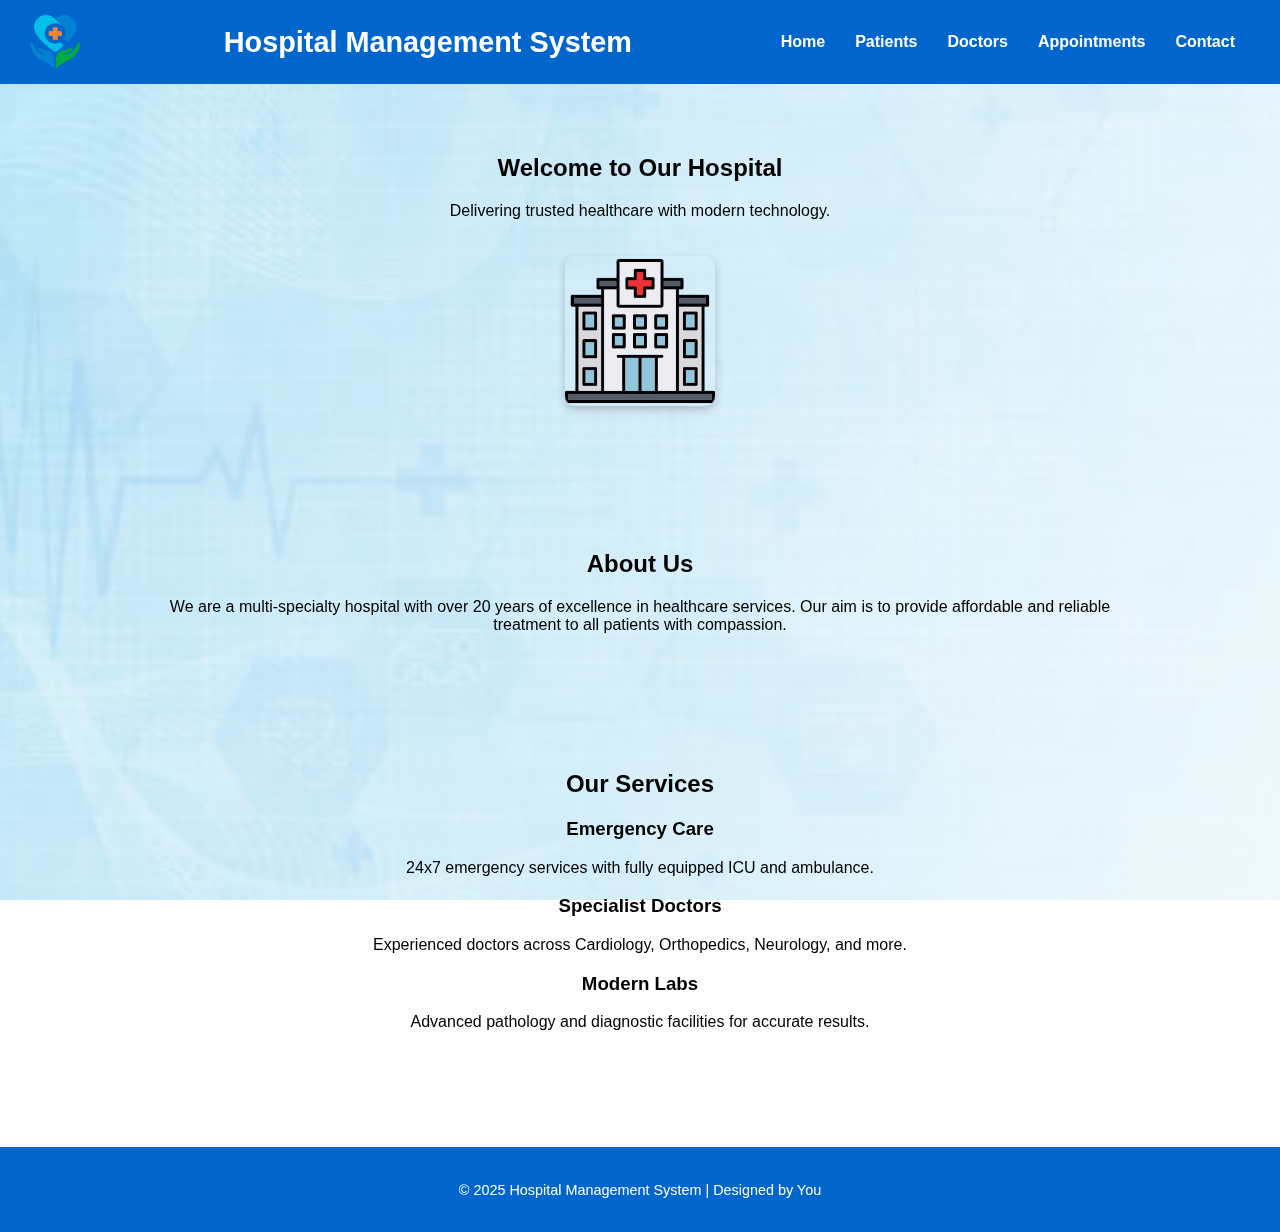
<file: index.html>
<!DOCTYPE html>
<html lang="en">
<head>
  <meta charset="UTF-8">
  <meta name="viewport" content="width=device-width, initial-scale=1.0">
  <title>Hospital Management System</title>
  <link rel="stylesheet" href="style.css">
</head>
<body>
  <header>
    <img src="images/medical_logo.png" class="logo" alt="Logo">
    <h1>Hospital Management System</h1>
    <nav>
      <ul>
        <li><a href="index.html">Home</a></li>
        <li><a href="patients.html">Patients</a></li>
        <li><a href="doctors.html">Doctors</a></li>
        <li><a href="appointments.html">Appointments</a></li>
        <li><a href="contact.html">Contact</a></li>
      </ul>
    </nav>
  </header>

  <section class="hero">
    <h2>Welcome to Our Hospital</h2>
    <p>Delivering trusted healthcare with modern technology.</p>
    <img src="images/hospital.png" alt="Hospital" class="section-img">
  </section>

  <section class="about">
    <h2>About Us</h2>
    <p>We are a multi-specialty hospital with over 20 years of excellence in healthcare services.
       Our aim is to provide affordable and reliable treatment to all patients with compassion.</p>
  </section>

  <section class="services">
    <h2>Our Services</h2>
    <div class="service-box">
      <h3>Emergency Care</h3>
      <p>24x7 emergency services with fully equipped ICU and ambulance.</p>
    </div>
    <div class="service-box">
      <h3>Specialist Doctors</h3>
      <p>Experienced doctors across Cardiology, Orthopedics, Neurology, and more.</p>
    </div>
    <div class="service-box">
      <h3>Modern Labs</h3>
      <p>Advanced pathology and diagnostic facilities for accurate results.</p>
    </div>
  </section>

  <footer>
    <p>&copy; 2025 Hospital Management System | Designed by You</p>
  </footer>
</body>
</html>
</file>
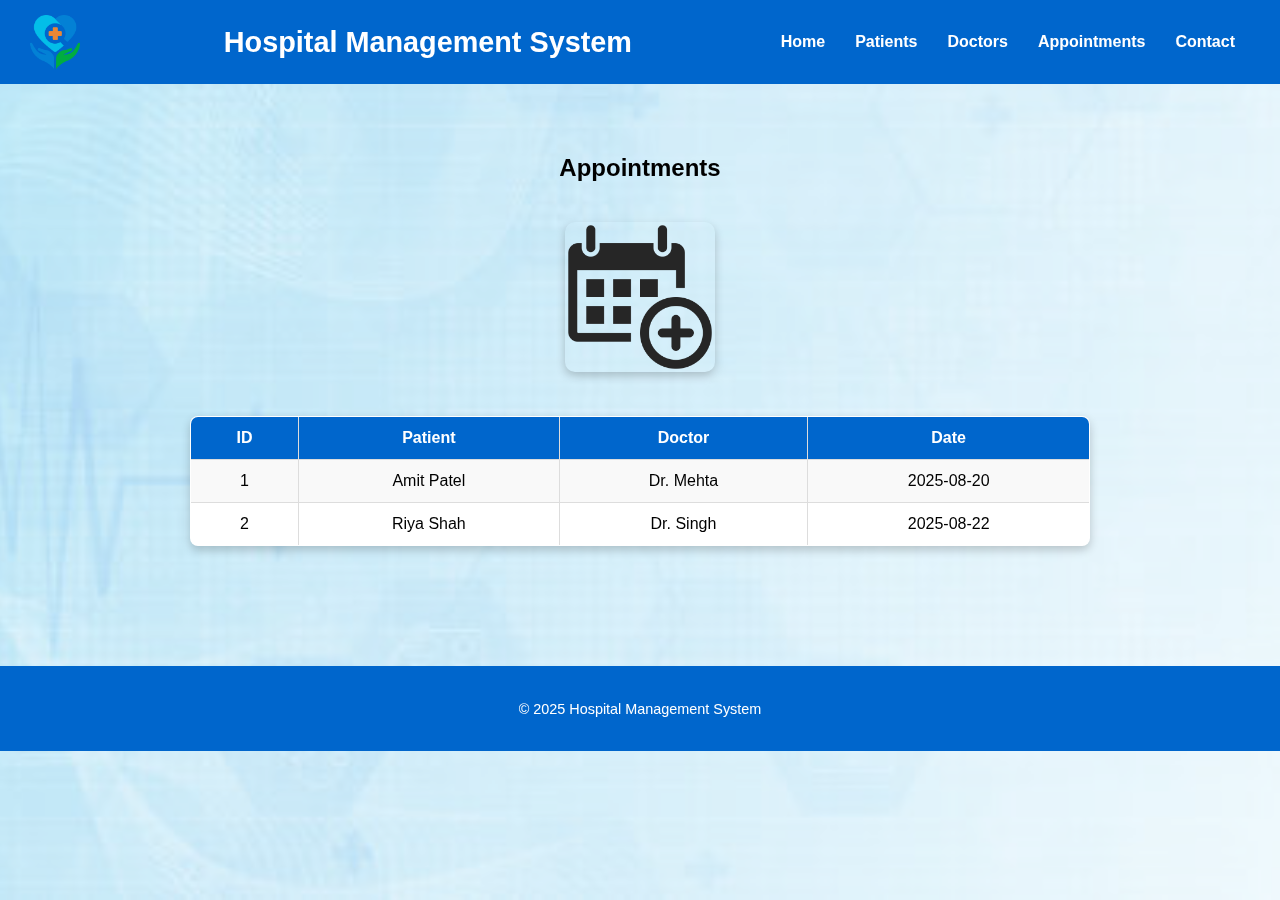
<file: appointments.html>
<!DOCTYPE html>
<html lang="en">
<head>
  <meta charset="UTF-8">
  <meta name="viewport" content="width=device-width, initial-scale=1.0">
  <title>Appointments</title>
  <link rel="stylesheet" href="style.css">
</head>
<body>
  <header>
    <img src="images/medical_logo.png" alt="Logo" class="logo">
    <h1>Hospital Management System</h1>
    <nav>
      <ul>
        <li><a href="index.html">Home</a></li>
        <li><a href="patients.html">Patients</a></li>
        <li><a href="doctors.html">Doctors</a></li>
        <li><a href="appointments.html" class="active">Appointments</a></li>
        <li><a href="contact.html">Contact</a></li>
      </ul>
    </nav>
  </header>

  <section>
    <h2>Appointments</h2>
    <img src="images/appointment_calander.png" alt="Appointments" class="section-img">
    <table>
      <tr><th>ID</th><th>Patient</th><th>Doctor</th><th>Date</th></tr>
      <tr><td>1</td><td>Amit Patel</td><td>Dr. Mehta</td><td>2025-08-20</td></tr>
      <tr><td>2</td><td>Riya Shah</td><td>Dr. Singh</td><td>2025-08-22</td></tr>
    </table>
  </section>

  <footer>
    <p>&copy; 2025 Hospital Management System</p>
  </footer>
</body>
</html>
</file>
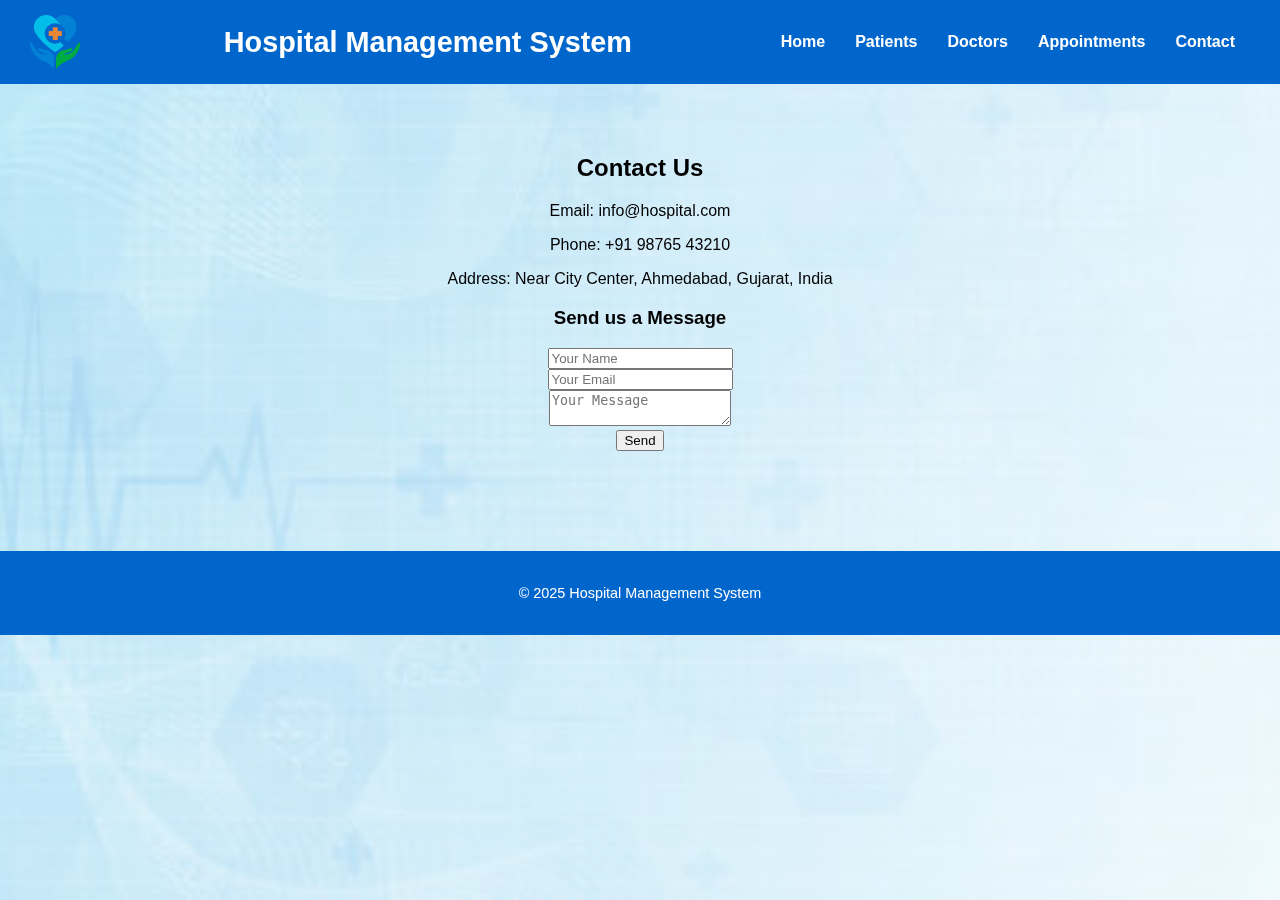
<file: contact.html>
<!DOCTYPE html>
<html lang="en">
<head>
  <meta charset="UTF-8">
  <meta name="viewport" content="width=device-width, initial-scale=1.0">
  <title>Contact - HMS</title>
  <link rel="stylesheet" href="style.css">
</head>
<body>
  <header>
    <img src="images/medical_logo.png" class="logo" alt="Logo">
    <h1>Hospital Management System</h1>
    <nav>
      <ul>
        <li><a href="index.html">Home</a></li>
        <li><a href="patients.html">Patients</a></li>
        <li><a href="doctors.html">Doctors</a></li>
        <li><a href="appointments.html">Appointments</a></li>
        <li><a href="contact.html" class="active">Contact</a></li>
      </ul>
    </nav>
  </header>

  <section>
    <h2>Contact Us</h2>
    <p>Email: info@hospital.com</p>
    <p>Phone: +91 98765 43210</p>
    <p>Address: Near City Center, Ahmedabad, Gujarat, India</p>

    <h3>Send us a Message</h3>
    <form>
      <input type="text" placeholder="Your Name" required><br>
      <input type="email" placeholder="Your Email" required><br>
      <textarea placeholder="Your Message" required></textarea><br>
      <button type="submit">Send</button>
    </form>
  </section>

  <footer>
    <p>&copy; 2025 Hospital Management System</p>
  </footer>
</body>
</html>
</file>
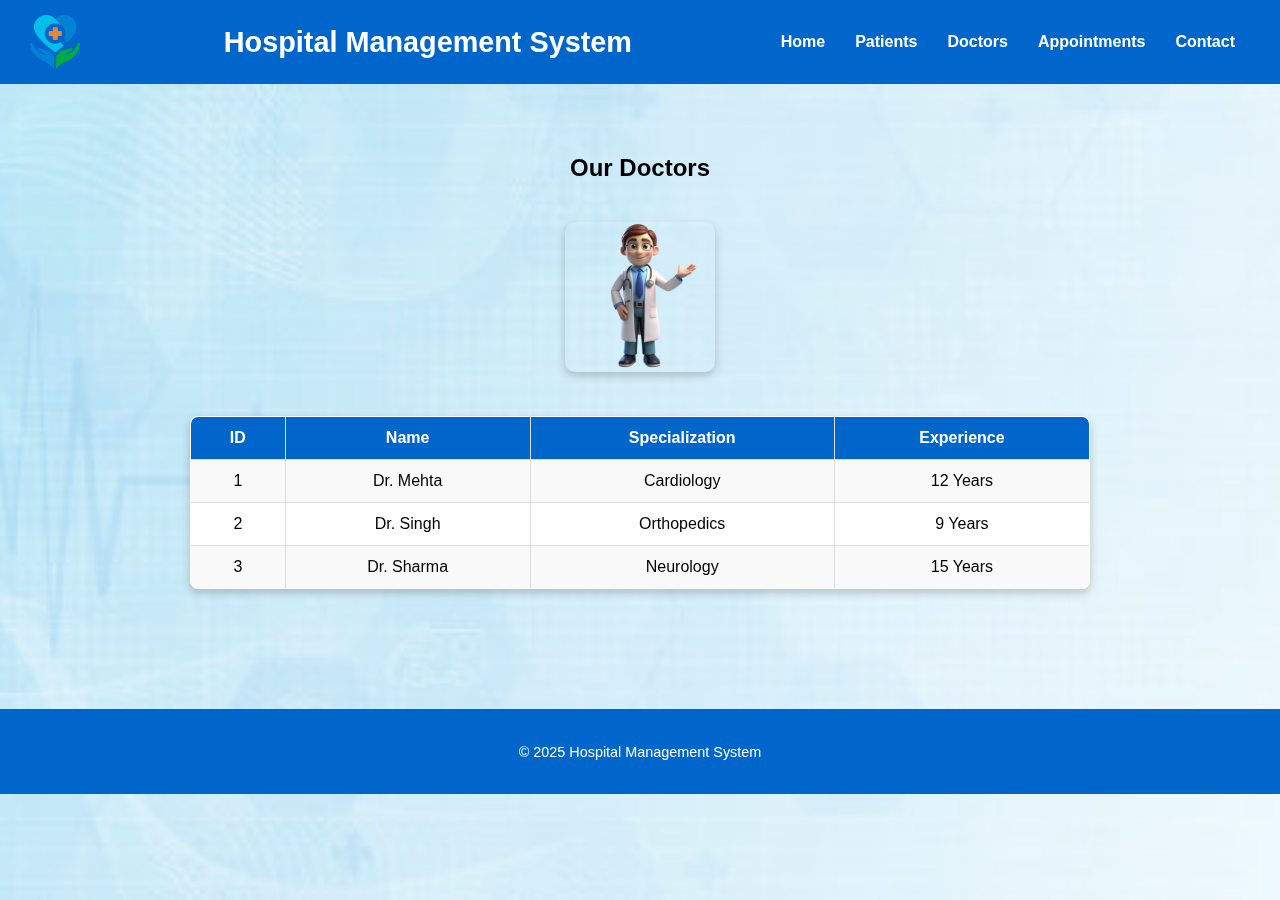
<file: doctors.html>
<!DOCTYPE html>
<html lang="en">
<head>
  <meta charset="UTF-8">
  <meta name="viewport" content="width=device-width, initial-scale=1.0">
  <title>Doctors - HMS</title>
  <link rel="stylesheet" href="style.css">
</head>
<body>
  <header>
    <img src="images/medical_logo.png" class="logo" alt="Logo">
    <h1>Hospital Management System</h1>
    <nav>
      <ul>
        <li><a href="index.html">Home</a></li>
        <li><a href="patients.html">Patients</a></li>
        <li><a href="doctors.html" class="active">Doctors</a></li>
        <li><a href="appointments.html">Appointments</a></li>
        <li><a href="contact.html">Contact</a></li>
      </ul>
    </nav>
  </header>

  <section>
    <h2>Our Doctors</h2>
    <img src="images/doctor.webp" alt="Doctor" class="section-img">
    <table>
      <tr><th>ID</th><th>Name</th><th>Specialization</th><th>Experience</th></tr>
      <tr><td>1</td><td>Dr. Mehta</td><td>Cardiology</td><td>12 Years</td></tr>
      <tr><td>2</td><td>Dr. Singh</td><td>Orthopedics</td><td>9 Years</td></tr>
      <tr><td>3</td><td>Dr. Sharma</td><td>Neurology</td><td>15 Years</td></tr>
    </table>
  </section>

  <footer>
    <p>&copy; 2025 Hospital Management System</p>
  </footer>
</body>
</html>
</file>
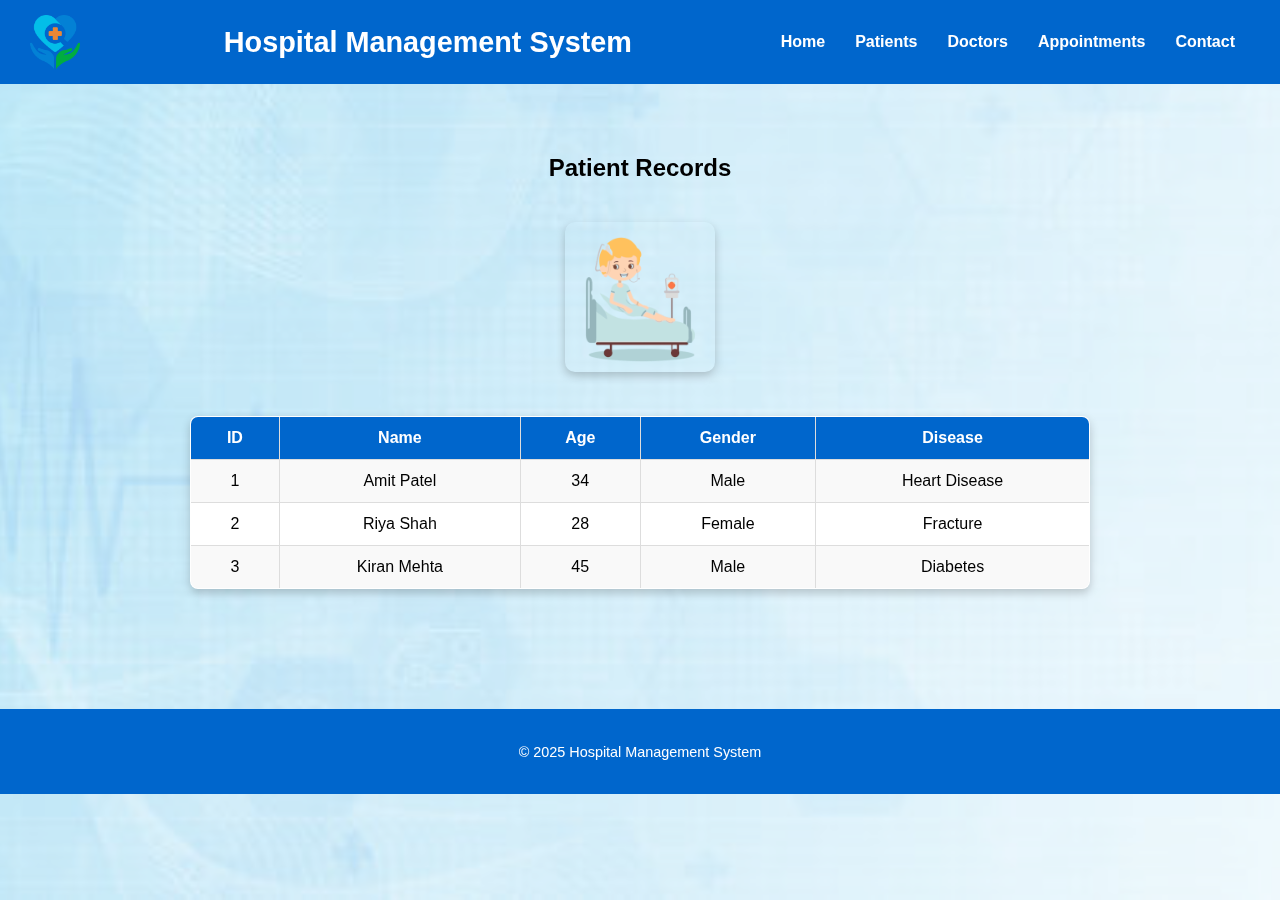
<file: patients.html>
<!DOCTYPE html>
<html lang="en">
<head>
  <meta charset="UTF-8">
  <meta name="viewport" content="width=device-width, initial-scale=1.0">
  <title>Patients - HMS</title>
  <link rel="stylesheet" href="style.css">
</head>
<body>
  <header>
    <img src="images/medical_logo.png" class="logo" alt="Logo">
    <h1>Hospital Management System</h1>
    <nav>
      <ul>
        <li><a href="index.html">Home</a></li>
        <li><a href="patients.html" class="active">Patients</a></li>
        <li><a href="doctors.html">Doctors</a></li>
        <li><a href="appointments.html">Appointments</a></li>
        <li><a href="contact.html">Contact</a></li>
      </ul>
    </nav>
  </header>

  <section>
    <h2>Patient Records</h2>
    <img src="images/patient.png" alt="Patients" class="section-img">
    <table>
      <tr><th>ID</th><th>Name</th><th>Age</th><th>Gender</th><th>Disease</th></tr>
      <tr><td>1</td><td>Amit Patel</td><td>34</td><td>Male</td><td>Heart Disease</td></tr>
      <tr><td>2</td><td>Riya Shah</td><td>28</td><td>Female</td><td>Fracture</td></tr>
      <tr><td>3</td><td>Kiran Mehta</td><td>45</td><td>Male</td><td>Diabetes</td></tr>
    </table>
  </section>

  <footer>
    <p>&copy; 2025 Hospital Management System</p>
  </footer>
</body>
</html>
</file>
<file: style.css>
/* Background with overlay */
body {
    margin: 0;
    padding: 0;
    font-family: Arial, sans-serif;
    background: url("images/hospital_bg.jpg") no-repeat center center fixed;
    background-size: cover;
}

body::before {
  content: "";
  position: fixed;
  top: 0; left: 0;
  width: 100%; height: 100%;
  background: rgba(255, 255, 255, 0.6); /* lighter overlay */
  z-index: -1;
}

/* Header */
header {
  background: #0066cc;
  color: #fff;
  padding: 15px 30px;
  display: flex;
  align-items: center;
  justify-content: space-between;
}

header .logo {
  width: 50px;
  margin-right: 10px;
}

header h1 {
  margin: 0;
  font-size: 1.8rem;
}

nav ul {
  list-style: none;
  margin: 0; 
  padding: 0;
  display: flex;
}

nav ul li {
  margin: 0 15px;
}

nav ul li a {
  color: #fff;
  text-decoration: none;
  font-weight: bold;
  transition: color 0.3s ease;
}

nav ul li a:hover {
  color: #ffcc00;
}

/* Sections */
section {
  padding: 50px 20px;
  text-align: center;
  max-width: 1000px;
  margin: auto;
}

.section-img {
  width: 150px;
  margin: 20px 0;
  border-radius: 10px;
  box-shadow: 0px 4px 10px rgba(0,0,0,0.2);
}

/* Tables */
table {
  margin: 20px auto;
  border-collapse: collapse;
  width: 90%;
  background: #fff;
  border-radius: 8px;
  overflow: hidden;
  box-shadow: 0px 4px 10px rgba(0,0,0,0.2);
}

table, th, td {
  border: 1px solid #ddd;
}

th, td {
  padding: 12px;
  text-align: center;
}

th {
  background: #0066cc;
  color: #fff;
}

tr:nth-child(even) {
  background: #f9f9f9;
}

tr:hover {
  background: #e6f2ff;
  transition: background 0.3s ease;
}

/* Footer */
footer {
  background: #0066cc;
  color: #fff;
  text-align: center;
  padding: 20px;
  margin-top: 50px;
  font-size: 0.9rem;
}
</file>
